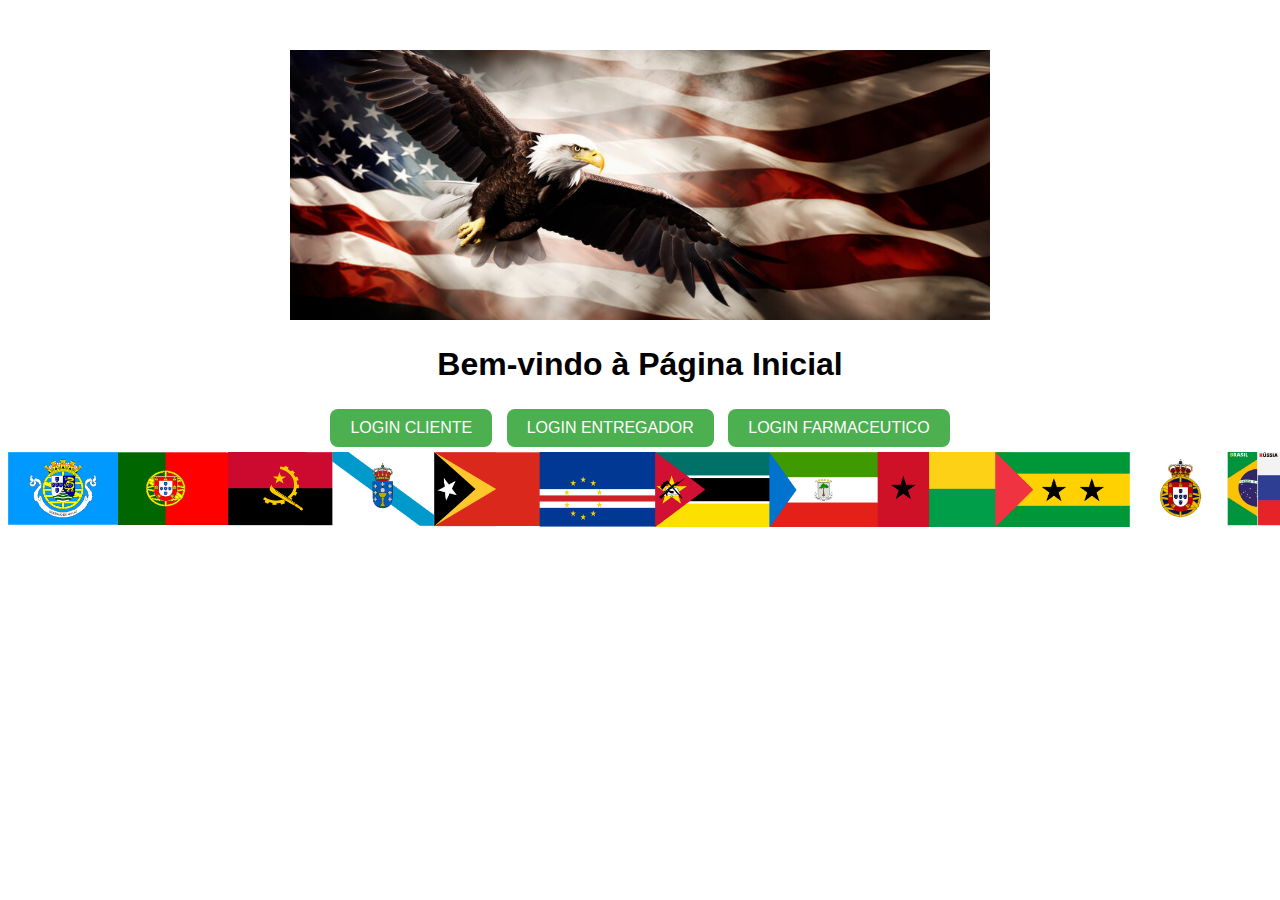
<file: trabalho_html/index.html>
<!DOCTYPE html>
<html lang="pt-BR">
<head>
    <meta charset="UTF-8">
    <title>Página Inicial</title>
    
    <style>
        body {
            font-family: Arial, sans-serif;
            text-align: center;
            margin-top: 50px;
        }
        .btn {
            display: inline-block;
            padding: 10px 20px;
            margin: 5px;
            background-color: #4CAF50;
            color: white;
            text-decoration: none;
            border-radius: 8px;
        }
        .btn:hover {
            background-color: #45a049;
        }
    </style>
</head>
<body>
    <img src="assets/images/aguia.jpg" alt="Logo da Farmácia" width="700"> 
    <h1>Bem-vindo à Página Inicial</h1>
    <a href="pages/cliente.html" class="btn">LOGIN CLIENTE</a>
    <a href="pages/entregador.html" class="btn">LOGIN ENTREGADOR</a>
    <a href="pages/farmaceutico.html" class="btn">LOGIN FARMACEUTICO</a>
</body>
<!DOCTYPE html>
<img src="assets/images/rodape.png" alt="Logo da Farmácia" width="1700">
</html>
</file>
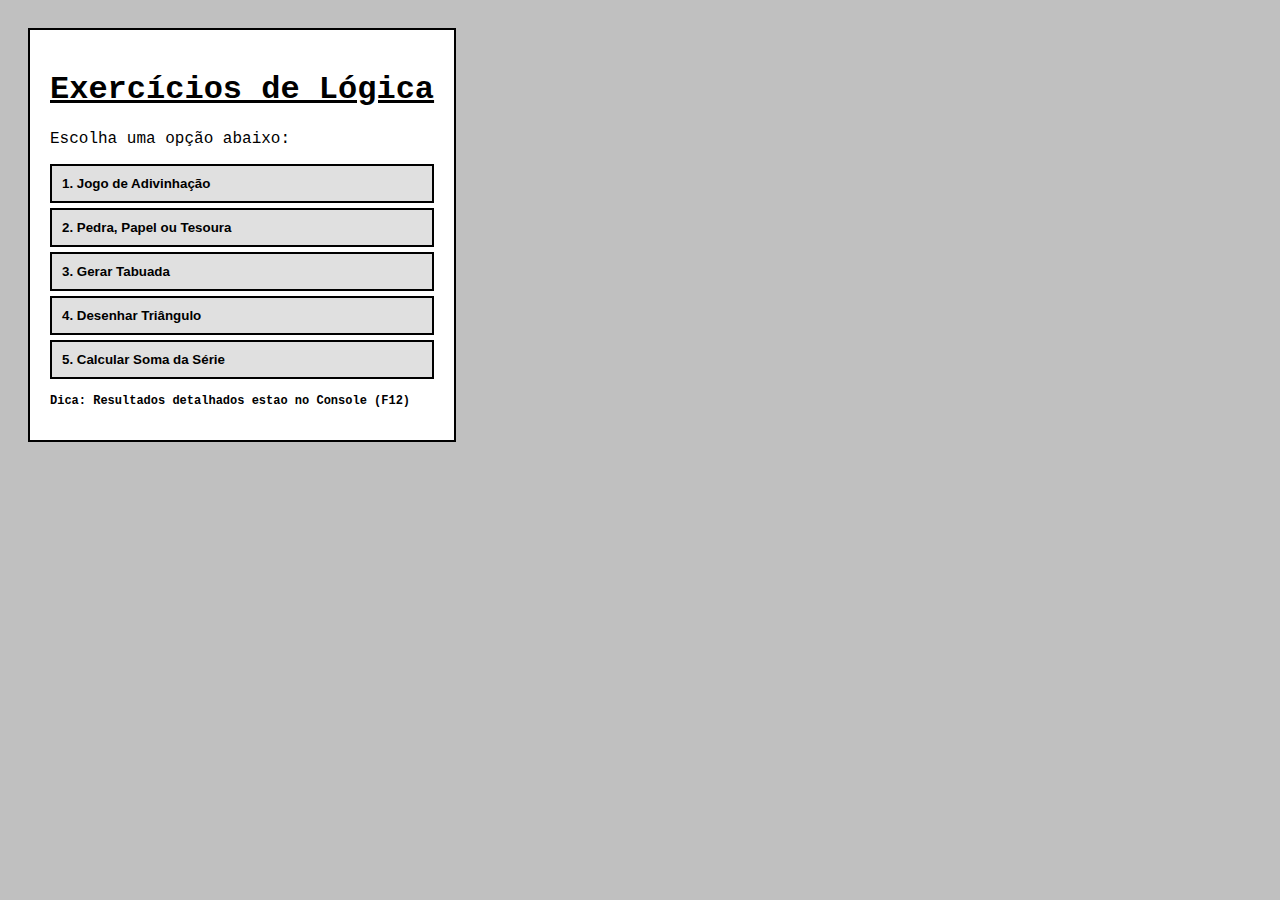
<file: tarefas.html/atividade2.html>
<!DOCTYPE html>
<html lang="pt-br">
<head>
    <meta charset="UTF-8">
    <meta name="viewport" content="width=device-width, initial-scale=1.0">
    <title>Painel de Exercícios JS</title>
    <style>
       
        body {
            background-color: #c0c0c0; 
            font-family: "Courier New", Courier, monospace;
            padding: 20px;
        }

        h1 {
            text-decoration: underline;
        }

        .container {
            border: 2px solid black;
            padding: 20px;
            background-color: #ffffff;
            width: fit-content;
        }

        .menu {
            display: flex;
            flex-direction: column;
            gap: 5px;
        }

       
        button {
            background-color: #e0e0e0;
            border: 2px solid #000000;
            padding: 10px;
            font-weight: bold;
            cursor: pointer;
            text-align: left;
        }

        button:active {
            background-color: #a0a0a0;
        }

        .footer {
            margin-top: 15px;
            font-size: 12px;
            font-weight: bold;
        }
    </style>

</head>

<body>

    <div class="container">
        <h1>Exercícios de Lógica</h1>
        <p>Escolha uma opção abaixo:</p>
        

        <div class="menu">
            <button onclick="jogoAdivinhacao()">1. Jogo de Adivinhação</button>
            <button onclick="jokenpo()">2. Pedra, Papel ou Tesoura</button>
            <button onclick="tabuada()">3. Gerar Tabuada</button>
            <button onclick="desenharTriangulo()">4. Desenhar Triângulo</button>
            <button onclick="somaSerie()">5. Calcular Soma da Série</button>
        </div>

        <p class="footer">Dica: Resultados  detalhados estao no Console (F12)</p>
    </div>

    <script>

        // 1 - Jogo de Adivinhação
        function jogoAdivinhacao() {
            const numeroSecreto = Math.floor(Math.random() * 20) + 1;
            let palpite = 0;
            alert("O computador pensou em um número de 1 a 20. Tente adivinhar!");

            while (palpite !== numeroSecreto) {
                palpite = parseInt(prompt("Qual seu palpite?"));
                if (isNaN(palpite)) break;

                if (palpite < numeroSecreto) {
                    alert("Dica: O número secreto é MAIOR!");
                } else if (palpite > numeroSecreto) {
                    alert("Dica: O número secreto é MENOR!");
                }
            }
            if (palpite === numeroSecreto) alert("🎉 Parabéns! Você acertou.");
        }

        // 2 - Pedra, Papel ou Tesoura/jokenpo
        function jokenpo() {
            const opcoes = ["pedra", "papel", "tesoura"];
            const escolhaUsuario = prompt("Escolha pedra, papel ou tesoura:").toLowerCase();
            
            if (!opcoes.includes(escolhaUsuario)) {
                alert("Opção inválida!");
                return;
            }

            const escolhaComputador = opcoes[Math.floor(Math.random() * 3)];
            let resultado = "";

            if (escolhaUsuario === escolhaComputador) {
                resultado = "Empate!";
            } else if (
                (escolhaUsuario === "pedra" && escolhaComputador === "tesoura") ||
                (escolhaUsuario === "papel" && escolhaComputador === "pedra") ||
                (escolhaUsuario === "tesoura" && escolhaComputador === "papel")
            ) {
                resultado = "Você Venceu! 🏆";
            } else {
                resultado = "Você Perdeu! ❌";
            }

            console.log("--- JOKENPÔ ---");
            console.log(`Você: ${escolhaUsuario} | Computador: ${escolhaComputador}`);
            console.log(`Resultado: ${resultado}`);
            alert(`Computador escolheu: ${escolhaComputador}\n${resultado}`);
        }

        // 3 - Tabuada
        function tabuada() {
            const num = parseInt(prompt("Digite o número para a tabuada:"));
            if (isNaN(num)) return;

            console.log(`--- TABUADA DO ${num} ---`);
            for (let i = 1; i <= 10; i++) {
                console.log(`${num} x ${i} = ${num * i}`);
            }
            alert("Tabuada gerada no Console (F12)!");
        }

        // 4 - Triângulo
        function desenharTriangulo() {
            const linhas = parseInt(prompt("Digite o número de linhas do triângulo:"));
            if (isNaN(linhas)) return;

            console.log("--- TRIÂNGULO ---");
            for (let i = 1; i <= linhas; i++) {
                console.log("*".repeat(i));
            }
            alert("Triângulo desenhado no Console (F12)!");
        }

        // minha sSoma da Série
        function somaSerie() {
            const n = parseInt(prompt("Digite a quantidade de termos (ex: 5):"));
            if (isNaN(n)) return;

            let termo = "";
            let soma = 0;
            let sequencia = [];

            for (let i = 1; i <= n; i++) {
                termo += "1";
                sequencia.push(termo);
                soma += Number(termo);
            }

            const resultadoTexto = sequencia.join(" + ");
            console.log("--- SOMA DA SÉRIE ---");
            console.log(resultadoTexto);
            console.log(`A soma é: ${soma}`);
            alert(`${resultadoTexto}\nA soma é: ${soma.toLocaleString('pt-BR')}`);
        }
    </script>
</body>
</html>
</file>
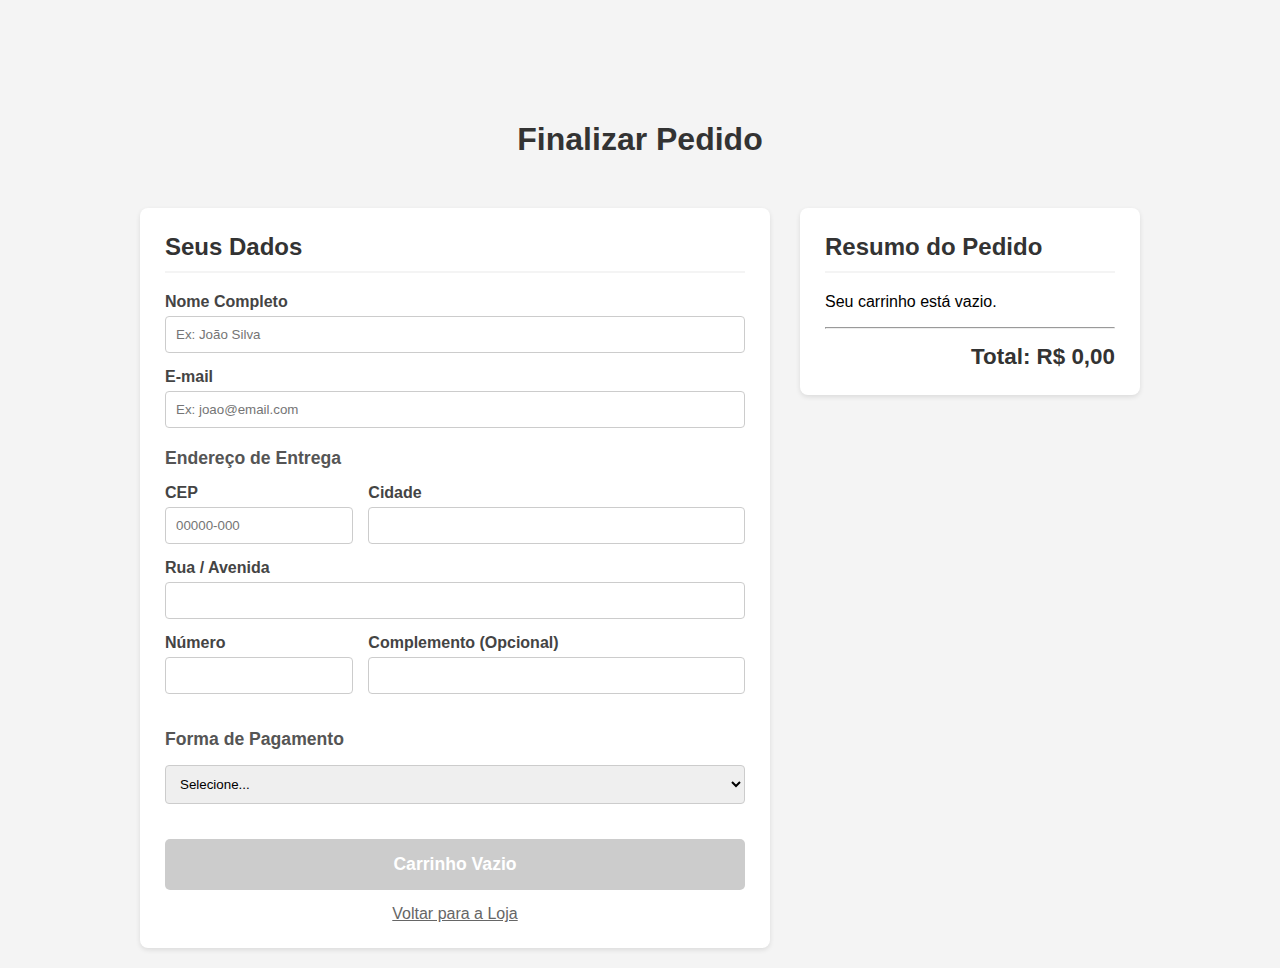
<file: trabalho_html/pages/compra.html>
<!DOCTYPE html>
<html lang="pt-br">
<head>
    <meta charset="UTF-8">
    <meta name="viewport" content="width=device-width, initial-scale=1.0">
    <title>Finalizar Compra</title>
    <link rel="stylesheet" href="style.css">
</head>
<body>

    <h1>Finalizar Pedido</h1>

    <div class="checkout-container">
        
        <div class="checkout-form">
            <h2>Seus Dados</h2>
            <form id="form-compra">
                
                <div class="form-group">
                    <label for="nome">Nome Completo</label>
                    <input type="text" id="nome" required placeholder="Ex: João Silva">
                </div>

                <div class="form-group">
                    <label for="email">E-mail</label>
                    <input type="email" id="email" required placeholder="Ex: joao@email.com">
                </div>

                <h3>Endereço de Entrega</h3>
                <div class="form-row">
                    <div class="form-group" style="flex: 1;">
                        <label for="cep">CEP</label>
                        <input type="text" id="cep" required placeholder="00000-000">
                    </div>
                    <div class="form-group" style="flex: 2;">
                        <label for="cidade">Cidade</label>
                        <input type="text" id="cidade" required>
                    </div>
                </div>

                <div class="form-group">
                    <label for="endereco">Rua / Avenida</label>
                    <input type="text" id="endereco" required>
                </div>

                <div class="form-row">
                    <div class="form-group" style="flex: 1;">
                        <label for="numero">Número</label>
                        <input type="text" id="numero" required>
                    </div>
                    <div class="form-group" style="flex: 2;">
                        <label for="complemento">Complemento (Opcional)</label>
                        <input type="text" id="complemento">
                    </div>
                </div>

                <h3>Forma de Pagamento</h3>
                <div class="form-group">
                    <select id="pagamento" required style="width: 100%; padding: 10px;">
                        <option value="">Selecione...</option>
                        <option value="cartao">Cartão de Crédito</option>
                        <option value="pix">PIX</option>
                        <option value="boleto">Boleto Bancário</option>
                    </select>
                </div>

                <button type="submit" class="btn-confirmar">CONFIRMAR COMPRA</button>
                <a href="loja.html" style="display:block; text-align:center; margin-top:15px; color:#666;">Voltar para a Loja</a>
            </form>
        </div>

        <div class="checkout-summary">
            <h2>Resumo do Pedido</h2>
            <div id="lista-resumo">
                </div>
            <hr>
            <div class="total-compra">
                Total: <span id="total-final">R$ 0,00</span>
            </div>
        </div>
    </div>

    <script>
        // SCRIPT ESPECÍFICO DESTA PÁGINA
        document.addEventListener('DOMContentLoaded', () => {
            // 1. Carrega o carrinho salvo
            const carrinho = JSON.parse(localStorage.getItem('meuCarrinhoLoja')) || [];
            const listaResumo = document.getElementById('lista-resumo');
            const totalFinal = document.getElementById('total-final');
            let total = 0;

            // 2. Verifica se está vazio
            if (carrinho.length === 0) {
                listaResumo.innerHTML = '<p>Seu carrinho está vazio.</p>';
                document.querySelector('.btn-confirmar').disabled = true;
                document.querySelector('.btn-confirmar').style.background = '#ccc';
                document.querySelector('.btn-confirmar').textContent = 'Carrinho Vazio';
            } else {
                // 3. Preenche a lista visual
                carrinho.forEach(item => {
                    let subtotal = item.preco * item.qtd;
                    total += subtotal;

                    const div = document.createElement('div');
                    div.style.cssText = 'display: flex; justify-content: space-between; margin-bottom: 10px; border-bottom: 1px solid #eee; padding-bottom: 5px;';
                    div.innerHTML = `
                        <span>${item.qtd}x ${item.nome}</span>
                        <span>R$ ${subtotal.toFixed(2).replace('.', ',')}</span>
                    `;
                    listaResumo.appendChild(div);
                });
            }

            // 4. Atualiza o total
            totalFinal.textContent = 'R$ ' + total.toFixed(2).replace('.', ',');

            // 5. Lógica do Botão Confirmar
            document.getElementById('form-compra').addEventListener('submit', (e) => {
                e.preventDefault(); // Não recarrega a página
                
                // Aqui você enviaria os dados para um servidor real
                alert('Obrigado! Sua compra foi realizada com sucesso.');
                
                // Limpa o carrinho e volta para a loja
                localStorage.removeItem('meuCarrinhoLoja');
                window.location.href = 'loja.html';
            });
        });
    </script>
</body>
</html>
</file>
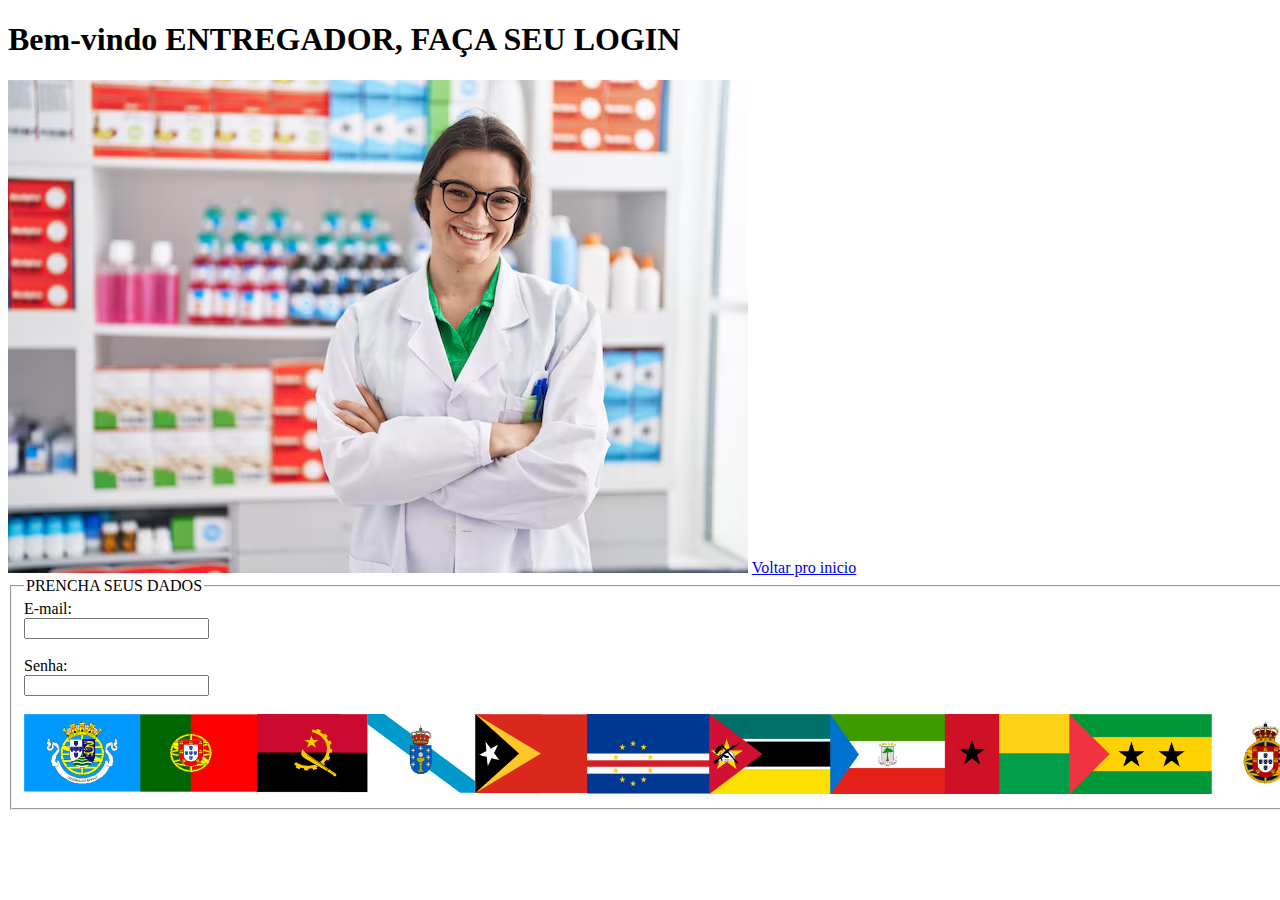
<file: trabalho_html/pages/entregador.html>
<!DOCTYPE html>
<html lang="pt-BR">
<head>
    <meta charset="UTF-8">
    <title>entregador</title>
</head>
<body>
    <h1>Bem-vindo ENTREGADOR, FAÇA SEU LOGIN</h1>
  
    <img src="../assets/images/BANNER.jpg" alt="Logo da Farmácia" length="500"> 
    <a href="../index.html">Voltar pro inicio</a> 

  
    <!DOCTYPE html>

            <fieldset>
                <legend>PRENCHA SEUS DADOS</legend>

                <div>
                    <label for="email">E-mail:</label>
                    <br>
                    <input type="email" id="email" name="email_usuario" required>
                </div>
                <br>

                <div>
                    <label for="senha">Senha:</label>
                    <br>
                    <input type="password" id="senha" name="senha_usuario">
                </div>
                <br>

                <body><img src="../assets/images/rodape.png" alt="Logo da Farmácia" width="1800"></body>
</body>
</html>
</file>
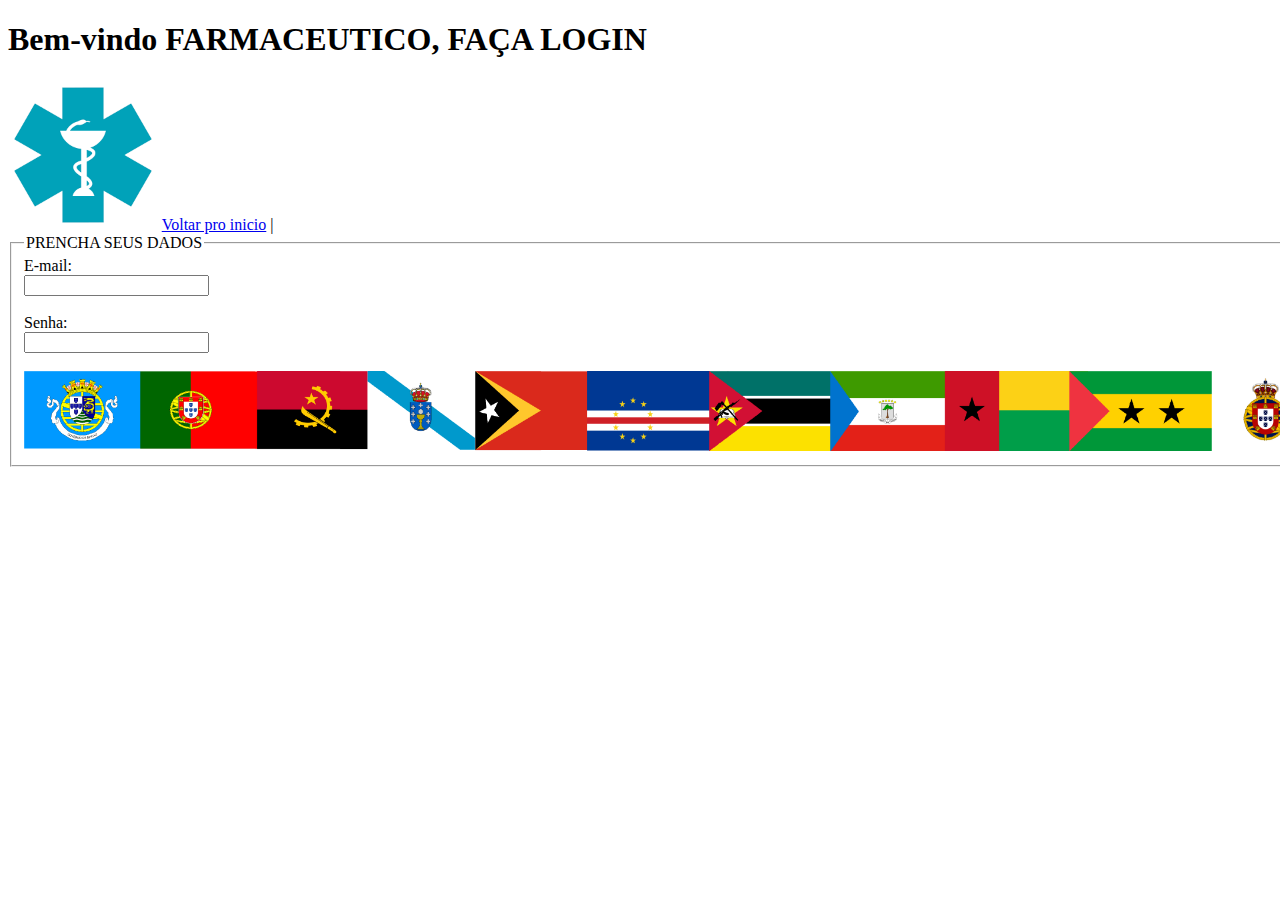
<file: trabalho_html/pages/farmaceutico.html>
<!DOCTYPE html>
<html lang="pt-BR">
<head>
    <meta charset="UTF-8">
    <title>farmaceutico</title>
</head>
<body>
    <h1>Bem-vindo FARMACEUTICO, FAÇA LOGIN</h1>
    <img src="../assets/images/logofarmacia.png" alt="Logo da Farmácia" width="150">
    <a href="../index.html">Voltar pro inicio</a> |
    <body>
       
       
        <!DOCTYPE html>
    
            <form action="index.html" method="post">
                <fieldset>
                    <legend>PRENCHA SEUS DADOS</legend>
    
                    <div>
                        <label for="email">E-mail:</label>
                        <br>
                        <input type="email" id="email" name="email_usuario" required>
                    </div>
                    <br>
    
                    <div>
                        <label for="senha">Senha:</label>
                        <br>
                        <input type="password" id="senha" name="senha_usuario">
                    </div>

                    <br>
    
                        
    </body>
    <body><img src="../assets/images/rodape.png" alt="Logo da Farmácia" width="1800"></body>
</body>

</html>
</file>
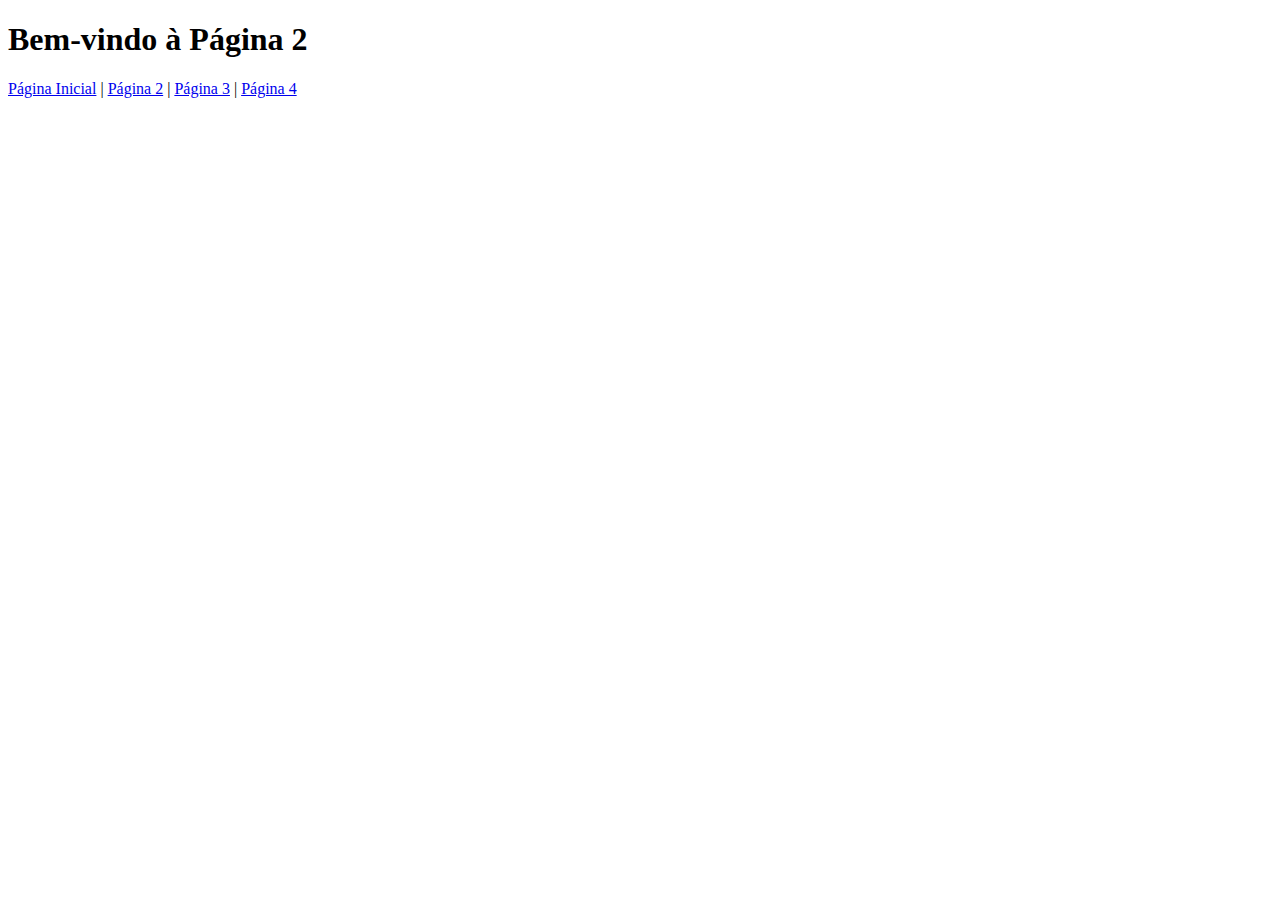
<file: trabalho_html/pages/page2.html>
<!DOCTYPE html>
<html lang="pt-BR">
<head>
    <meta charset="UTF-8">
    <title>Página 2</title>
</head>
<body>
    <h1>Bem-vindo à Página 2</h1>
    <a href="../index.html">Página Inicial</a> |
    <a href="page2.html">Página 2</a> |
    <a href="page3.html">Página 3</a> |
    <a href="page4.html">Página 4</a>
</body>
</html>
</file>
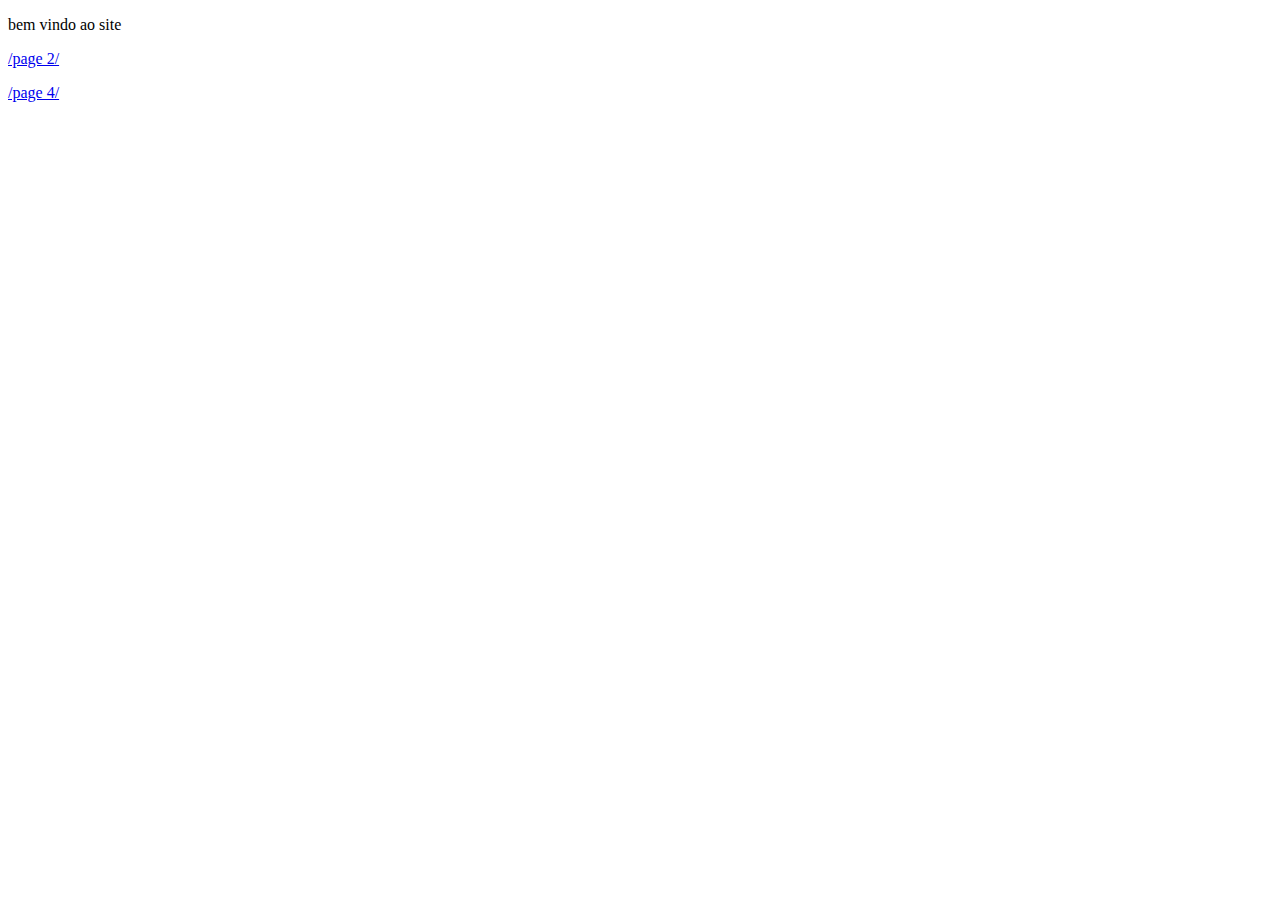
<file: trabalho_html/pages/page3.html>
<!DOCTYPE html>
<html lang="en">

<head>
</head>

<body> 

    <p>bem vindo ao site</p>
    
    <a href="page2.html"> /page 2/
    </a>

    <p></p>
    
   
  
    <p></p>

    <a href="page4.html"> /page 4/
    </a>
    
</body>
</html>
</file>
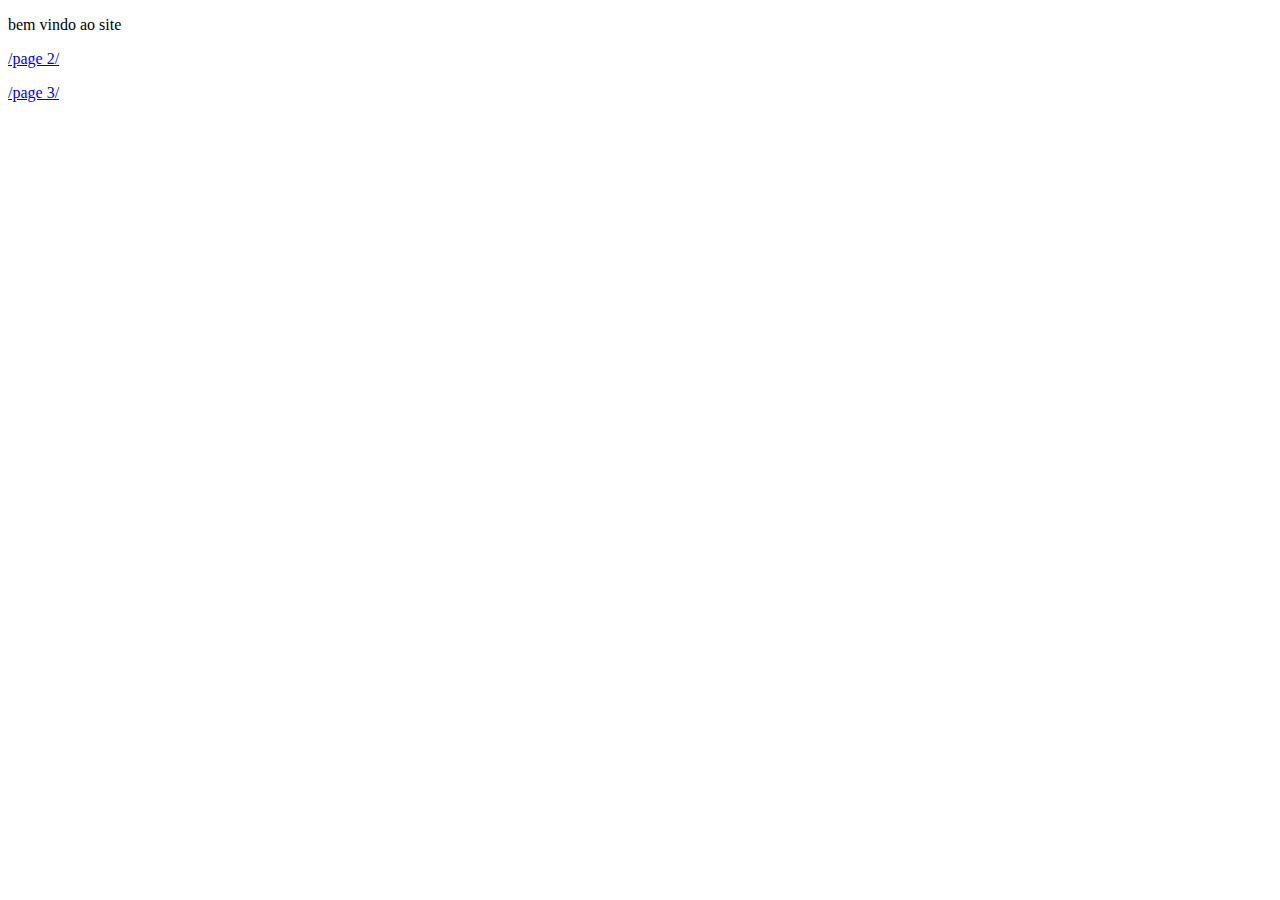
<file: trabalho_html/pages/page4.html>
<!DOCTYPE html>
<html lang="en">

<head>
</head>

<body> 

    <p>bem vindo ao site</p>
    
    <a href="page2.html"> /page 2/
    </a>

    <p></p>
    
    <a href="page3.html"> /page 3/
    </a>
  
   
</body>
</html>
</file>
<file: trabalho_html/pages/style.css>
/* ============================================================
   RESET E ESTRUTURA BÁSICA
   ============================================================ */
body {
    font-family: 'Segoe UI', Tahoma, Geneva, Verdana, sans-serif;
    background-color: #f4f4f4;
    margin: 0;
    padding-top: 100px;
}

h1 {
    text-align: center;
    color: #333;
    margin-bottom: 30px;
}

/* ============================================================
   WIDGET DO CARRINHO (FIXO)
   ============================================================ */
.cart-widget {
    position: fixed;
    top: 20px;
    right: 30px;
    z-index: 1000;
    display: flex;
    flex-direction: column;
    align-items: center;
}

.cart-icon-area {
    background: white;
    padding: 10px;
    border-radius: 50%;
    box-shadow: 0 2px 5px rgba(0,0,0,0.2);
    cursor: pointer;
    position: relative;
    transition: transform 0.2s ease;
}

.cart-icon-area:hover {
    transform: scale(1.1);
}

.cart-icon-area img {
    width: 35px;
    height: 35px;
    display: block;
}

#contador-carrinho {
    position: absolute;
    top: -2px;
    right: -2px;
    background: red;
    color: white;
    border-radius: 50%;
    padding: 3px 7px;
    font-size: 11px;
    font-weight: bold;
}

#btn-abrir-popup-texto {
    margin-top: 8px;
    background: #333;
    color: white;
    border: none;
    padding: 6px 12px;
    cursor: pointer;
    border-radius: 20px;
    font-size: 0.85em;
    box-shadow: 0 2px 4px rgba(0,0,0,0.2);
}

#btn-abrir-popup-texto:hover {
    background-color: #000;
}

/* ============================================================
   GRID DE PRODUTOS
   ============================================================ */
.store-container {
    display: flex;
    justify-content: center;
    gap: 20px;
    flex-wrap: wrap;
    max-width: 1200px;
    margin: 0 auto;
    padding-bottom: 50px;
}

.product-card {
    background: white;
    width: 160px;
    padding: 15px;
    text-align: center;
    border: 1px solid #e1e1e1;
    border-radius: 8px;
    box-shadow: 0 2px 4px rgba(0,0,0,0.05);
    display: flex;
    flex-direction: column;
    justify-content: space-between;
}

.product-card img {
    width: 80px;
    height: 80px;
    object-fit: contain;
    margin: 0 auto 10px auto;
    display: block;
}

.product-card h3 {
    font-size: 1em;
    margin: 5px 0;
    color: #444;
}

.price {
    color: #28a745;
    font-weight: bold;
    margin-bottom: 10px;
}

.btn-info {
    background: #007bff;
    color: white;
    border: none;
    padding: 8px;
    width: 100%;
    cursor: pointer;
    border-radius: 4px;
    font-weight: bold;
    font-size: 0.9em;
    margin-bottom: 5px;
}

.btn-add {
    background: #28a745;
    color: white;
    border: none;
    padding: 8px;
    width: 100%;
    cursor: pointer;
    border-radius: 4px;
    font-weight: bold;
    font-size: 0.9em;
}

.btn-info:hover { background: #0069d9; }
.btn-add:hover { background: #218838; }

/* ============================================================
   ESTILOS DOS POP-UPS (MODAIS)
   ============================================================ */
.fundo-popup {
    display: none; /* PADRÃO: INVISÍVEL */
    position: fixed;
    z-index: 9999;
    left: 0;
    top: 0;
    width: 100%;
    height: 100%;
    background-color: rgba(0,0,0,0.7);
    justify-content: center;
    align-items: center;
    backdrop-filter: blur(2px);
}

/* CLASSE QUE O JS VAI ATIVAR PARA MOSTRAR O POP-UP */
.fundo-popup.mostrar {
    display: flex !important;
    opacity: 1;
    pointer-events: all;
}

.janela-popup {
    background-color: white;
    padding: 25px;
    border-radius: 10px;
    width: 90%;
    max-width: 420px;
    position: relative;
    box-shadow: 0 10px 25px rgba(0,0,0,0.3);
    animation: aparecer 0.3s ease-out;
    max-height: 85vh;
    overflow-y: auto;
}

@keyframes aparecer {
    from { transform: scale(0.9); opacity: 0; }
    to { transform: scale(1); opacity: 1; }
}

.fechar-x {
    position: absolute;
    top: 10px;
    right: 15px;
    font-size: 28px;
    cursor: pointer;
    color: #aaa;
    line-height: 20px;
}

.fechar-x:hover { color: #000; }

.botoes-popup {
    margin-top: 20px;
    display: flex;
    justify-content: space-between;
    gap: 10px;
}

.btn-finalizar {
    background: #007bff;
    color: white;
    padding: 10px;
    text-decoration: none;
    border-radius: 5px;
    flex-grow: 1;
    text-align: center;
    font-weight: bold;
}

.btn-finalizar:hover { background: #0056b3; }

/* Estilo dos Itens na lista do Carrinho */
.item-carrinho {
    border-bottom: 1px dashed #ccc;
    padding: 12px 0;
}

.item-linha-topo {
    font-weight: bold;
    color: #333;
    margin-bottom: 4px;
}

.item-linha-meio {
    font-size: 0.9em;
    color: #666;
    margin-bottom: 4px;
}

.item-linha-fundo {
    display: flex;
    justify-content: space-between;
    align-items: center;
    font-weight: bold;
    color: #28a745;
}

.btn-remover {
    background: #dc3545;
    color: white;
    border: none;
    cursor: pointer;
    font-size: 0.8em;
    padding: 4px 8px;
    border-radius: 3px;
}

.btn-remover:hover { background: #c82333; }

/* ============================================================
   ESTILOS DA PÁGINA DE COMPRA (Adicione ao final do style.css)
   ============================================================ */

.checkout-container {
    display: flex;
    flex-wrap: wrap;
    gap: 30px;
    max-width: 1000px;
    margin: 0 auto;
    padding: 20px;
}

/* Lado Esquerdo (Formulário) */
.checkout-form {
    flex: 2; /* Ocupa 2/3 da tela */
    background: white;
    padding: 25px;
    border-radius: 8px;
    box-shadow: 0 2px 5px rgba(0,0,0,0.1);
}

/* Lado Direito (Resumo) */
.checkout-summary {
    flex: 1; /* Ocupa 1/3 da tela */
    background: white;
    padding: 25px;
    border-radius: 8px;
    box-shadow: 0 2px 5px rgba(0,0,0,0.1);
    height: fit-content; /* Altura ajustável */
}

.checkout-form h2, .checkout-summary h2 {
    margin-top: 0;
    border-bottom: 2px solid #f4f4f4;
    padding-bottom: 10px;
    margin-bottom: 20px;
    color: #333;
}

.checkout-form h3 {
    margin-top: 20px;
    margin-bottom: 15px;
    color: #555;
    font-size: 1.1em;
}

/* Campos do Formulário */
.form-group {
    margin-bottom: 15px;
}

.form-row {
    display: flex;
    gap: 15px;
}

label {
    display: block;
    margin-bottom: 5px;
    font-weight: bold;
    color: #444;
}

input[type="text"],
input[type="email"],
select {
    width: 100%;
    padding: 10px;
    border: 1px solid #ccc;
    border-radius: 4px;
    box-sizing: border-box; /* Garante que o padding não aumente a largura */
}

/* Botão Grande de Confirmar */
.btn-confirmar {
    width: 100%;
    padding: 15px;
    background-color: #28a745;
    color: white;
    border: none;
    border-radius: 5px;
    font-size: 1.1em;
    font-weight: bold;
    cursor: pointer;
    margin-top: 20px;
    transition: background 0.3s;
}

.btn-confirmar:hover {
    background-color: #218838;
}

.total-compra {
    font-size: 1.4em;
    font-weight: bold;
    color: #333;
    text-align: right;
    margin-top: 15px;
}

/* Responsivo: em celular, coloca um abaixo do outro */
@media (max-width: 768px) {
    .checkout-container {
        flex-direction: column;
    }
    .checkout-summary {
        order: -1; /* Coloca o resumo em cima no celular */
    }
}
</file>
